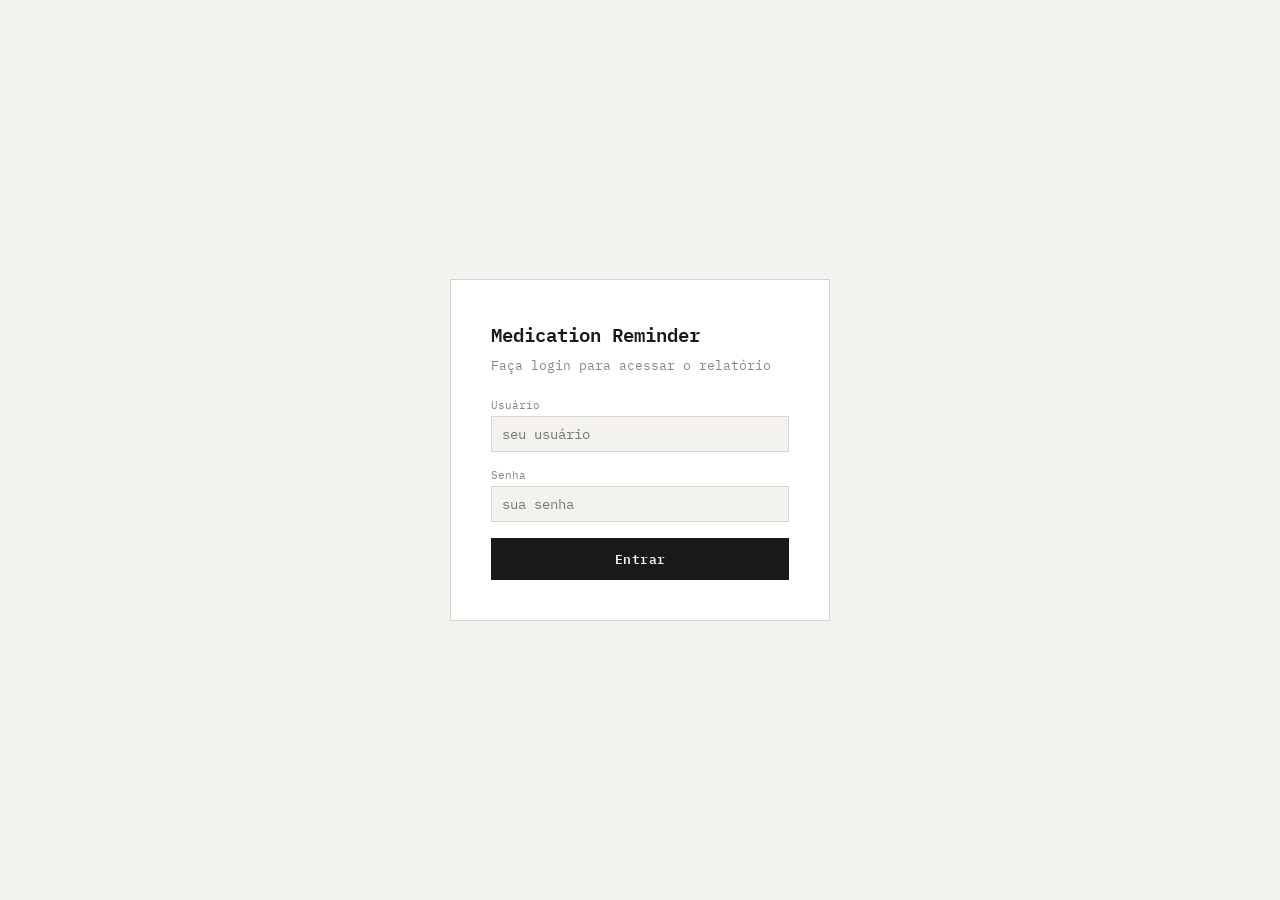
<file: frontend/login.html>
<!doctype html>
<html lang="pt-BR">
	<head>
		<meta charset="UTF-8" />
		<meta name="viewport" content="width=device-width, initial-scale=1.0" />
		<title>Medication Reminder — Login</title>
		<link rel="stylesheet" href="./style/index.css" />
	</head>
	<body class="login-page">
		<div class="login-box">
			<h1>Medication Reminder</h1>
			<p class="login-sub">Faça login para acessar o relatório</p>

			<div id="login-erro" class="login-erro" style="display: none"></div>

			<div class="login-form">
				<div>
					<label class="filter-label">Usuário</label>
					<input
						type="text"
						id="username"
						placeholder="seu usuário"
						autocomplete="username"
					/>
				</div>
				<div>
					<label class="filter-label">Senha</label>
					<input
						type="password"
						id="password"
						placeholder="sua senha"
						autocomplete="current-password"
					/>
				</div>
				<button class="btn" id="btn-login" onclick="login()">Entrar</button>
			</div>
		</div>

		<script src="login.js"></script>
	</body>
</html>
</file>
<file: frontend/style/index.css>
@import url('https://fonts.googleapis.com/css2?family=IBM+Plex+Mono:wght@400;600&family=IBM+Plex+Sans:wght@300;400;600&display=swap');

:root {
  --bg:       #f4f2ee;
  --surface:  #ffffff;
  --border:   #d8d4cc;
  --text:     #1a1a1a;
  --muted:    #888880;
  --green:    #2d7a45;
  --green-bg: #e8f5ed;
  --red:      #b03030;
  --red-bg:   #fdeaea;
  --mono:     'IBM Plex Mono', monospace;
  --sans:     'IBM Plex Sans', sans-serif;
}

* { box-sizing: border-box; margin: 0; padding: 0; }

body {
  font-family: var(--sans);
  background: var(--bg);
  color: var(--text);
  min-height: 100vh;
  padding: 2rem;
}

header {
  border-bottom: 2px solid var(--text);
  padding-bottom: 1rem;
  margin-bottom: 2rem;
  display: flex;
  justify-content: space-between;
  align-items: flex-end;
  flex-wrap: wrap;
  gap: 1rem;
}

header h1 {
  font-family: var(--mono);
  font-size: 1.4rem;
  font-weight: 600;
  letter-spacing: -0.5px;
}

header p {
  font-size: 0.8rem;
  color: var(--muted);
  font-family: var(--mono);
}

.btn {
  font-family: var(--mono);
  font-size: 0.8rem;
  font-weight: 600;
  background: var(--text);
  color: var(--bg);
  border: none;
  padding: 8px 18px;
  cursor: pointer;
  letter-spacing: 0.5px;
  transition: opacity 0.15s;
}

.btn:hover    { opacity: 0.75; }
.btn:disabled { opacity: 0.4; cursor: not-allowed; }

/* Cards */
.cards {
  display: grid;
  grid-template-columns: repeat(auto-fit, minmax(180px, 1fr));
  gap: 1rem;
  margin-bottom: 2rem;
}

.card {
  background: var(--surface);
  border: 1px solid var(--border);
  padding: 1.25rem;
}

.card .label {
  font-family: var(--mono);
  font-size: 0.7rem;
  color: var(--muted);
  text-transform: uppercase;
  letter-spacing: 1px;
  margin-bottom: 0.5rem;
}

.card .value {
  font-family: var(--mono);
  font-size: 2rem;
  font-weight: 600;
  line-height: 1;
}

.card.green .value { color: var(--green); }
.card.red   .value { color: var(--red); }

/* Seções */
.section {
  background: var(--surface);
  border: 1px solid var(--border);
  margin-bottom: 1.5rem;
}

.section-header {
  padding: 0.75rem 1.25rem;
  border-bottom: 1px solid var(--border);
  font-family: var(--mono);
  font-size: 0.8rem;
  font-weight: 600;
  letter-spacing: 0.5px;
  text-transform: uppercase;
  display: flex;
  justify-content: space-between;
  align-items: center;
}

.section-body { padding: 1.25rem; }

/* Gráfico */
.chart-wrap { position: relative; height: 220px; }

/* Filtro */
.filter-row {
  display: flex;
  gap: 0.75rem;
  margin-bottom: 1rem;
  flex-wrap: wrap;
  align-items: flex-end;
}

.filter-label {
  font-size: 0.7rem;
  font-family: var(--mono);
  color: var(--muted);
  display: block;
  margin-bottom: 4px;
}

.filter-row input[type="date"] {
  font-family: var(--mono);
  font-size: 0.8rem;
  border: 1px solid var(--border);
  padding: 6px 10px;
  background: var(--bg);
  color: var(--text);
  outline: none;
}

.filter-row input[type="date"]:focus { border-color: var(--text); }

/* Tabela */
table {
  width: 100%;
  border-collapse: collapse;
  font-size: 0.82rem;
  font-family: var(--mono);
}

thead th {
  text-align: left;
  padding: 8px 12px;
  border-bottom: 2px solid var(--text);
  font-size: 0.7rem;
  text-transform: uppercase;
  letter-spacing: 1px;
  color: var(--muted);
  font-weight: 600;
}

tbody tr            { border-bottom: 1px solid var(--border); }
tbody tr:last-child { border-bottom: none; }
tbody tr:hover      { background: var(--bg); }
tbody td            { padding: 10px 12px; }

.badge {
  display: inline-block;
  padding: 2px 10px;
  font-size: 0.72rem;
  font-weight: 600;
  letter-spacing: 0.5px;
}

.badge.verde    { background: var(--green-bg); color: var(--green); }
.badge.vermelho { background: var(--red-bg);   color: var(--red); }

.empty {
  text-align: center;
  padding: 2rem;
  color: var(--muted);
  font-family: var(--mono);
  font-size: 0.8rem;
}

/* Status */
.status-bar {
  font-family: var(--mono);
  font-size: 0.75rem;
  color: var(--muted);
  margin-bottom: 1.5rem;
  display: flex;
  gap: 1.5rem;
  flex-wrap: wrap;
}

.status-bar span { display: flex; align-items: center; gap: 4px; }

.dot              { width: 7px; height: 7px; border-radius: 50%; display: inline-block; }
.dot.ok           { background: var(--green); }
.dot.err          { background: var(--red); }
.dot.loading      { background: #aaa; animation: pulse 1s infinite; }

@keyframes pulse { 0%,100%{opacity:1} 50%{opacity:0.3} }

/* Paginação */
.pagination {
  display: flex;
  gap: 0.5rem;
  align-items: center;
  font-family: var(--mono);
  font-size: 0.75rem;
  color: var(--muted);
}

.pagination button {
  font-family: var(--mono);
  font-size: 0.75rem;
  border: 1px solid var(--border);
  background: var(--bg);
  padding: 4px 10px;
  cursor: pointer;
}

.pagination button:disabled { opacity: 0.3; cursor: not-allowed; }

/* Calendário */
.cal-nav {
  display: flex;
  align-items: center;
  gap: 0.75rem;
  font-family: var(--mono);
  font-size: 0.8rem;
}

.cal-nav button {
  font-family: var(--mono);
  font-size: 0.8rem;
  border: 1px solid var(--border);
  background: var(--bg);
  padding: 3px 10px;
  cursor: pointer;
}

.cal-nav button:hover { background: var(--border); }

.cal-grid {
  display: grid;
  grid-template-columns: repeat(7, 1fr);
  gap: 4px;
}

.cal-dia-semana {
  font-family: var(--mono);
  font-size: 0.68rem;
  color: var(--muted);
  text-align: center;
  padding: 4px 0;
  text-transform: uppercase;
  letter-spacing: 0.5px;
}

.cal-dia {
  aspect-ratio: 1;
  display: flex;
  align-items: center;
  justify-content: center;
  font-family: var(--mono);
  font-size: 0.78rem;
  border-radius: 4px;
  cursor: default;
  position: relative;
}

.cal-dia.verde    { background: var(--green-bg); color: var(--green); font-weight: 600; border: 1px solid #a8d5b5; }
.cal-dia.vermelho { background: var(--red-bg);   color: var(--red);   font-weight: 600; border: 1px solid #f0b0b0; }
.cal-dia.misto    { background: #fff8e1;          color: #b07800;      font-weight: 600; border: 1px solid #f0d080; }
.cal-dia.vazio    { background: transparent;      color: var(--text);  border: 1px solid var(--border); }
.cal-dia.fora     { background: transparent;      color: var(--border); border: 1px solid transparent; }
.cal-dia.hoje     { outline: 2px solid var(--text); outline-offset: 1px; }

.cal-legenda {
  display: flex;
  gap: 1.25rem;
  margin-top: 1rem;
  flex-wrap: wrap;
  font-family: var(--mono);
  font-size: 0.72rem;
  color: var(--muted);
}

.cal-legenda span { display: flex; align-items: center; gap: 5px; }

.cal-dot {
  width: 10px;
  height: 10px;
  border-radius: 2px;
  display: inline-block;
}

.cal-dot.verde    { background: var(--green-bg);  border: 1px solid #a8d5b5; }
.cal-dot.vermelho { background: var(--red-bg);    border: 1px solid #f0b0b0; }
.cal-dot.misto    { background: #fff8e1;           border: 1px solid #f0d080; }
.cal-dot.vazio    { background: transparent;       border: 1px solid var(--border); }
/* Login */
.login-page {
  display: flex;
  align-items: center;
  justify-content: center;
  min-height: 100vh;
  padding: 2rem;
}

.login-box {
  background: var(--surface);
  border: 1px solid var(--border);
  padding: 2.5rem;
  width: 100%;
  max-width: 380px;
}

.login-box h1 {
  font-family: var(--mono);
  font-size: 1.2rem;
  font-weight: 600;
  margin-bottom: 0.4rem;
}

.login-sub {
  font-size: 0.8rem;
  color: var(--muted);
  font-family: var(--mono);
  margin-bottom: 1.5rem;
}

.login-form {
  display: flex;
  flex-direction: column;
  gap: 1rem;
}

.login-form input {
  font-family: var(--mono);
  font-size: 0.85rem;
  border: 1px solid var(--border);
  padding: 8px 10px;
  background: var(--bg);
  color: var(--text);
  width: 100%;
  outline: none;
}

.login-form input:focus { border-color: var(--text); }
.login-form .btn        { width: 100%; padding: 10px; }

.login-erro {
  background: var(--red-bg);
  color: var(--red);
  font-family: var(--mono);
  font-size: 0.78rem;
  padding: 8px 12px;
  margin-bottom: 1rem;
  border: 1px solid #f0b0b0;
}
</file>
